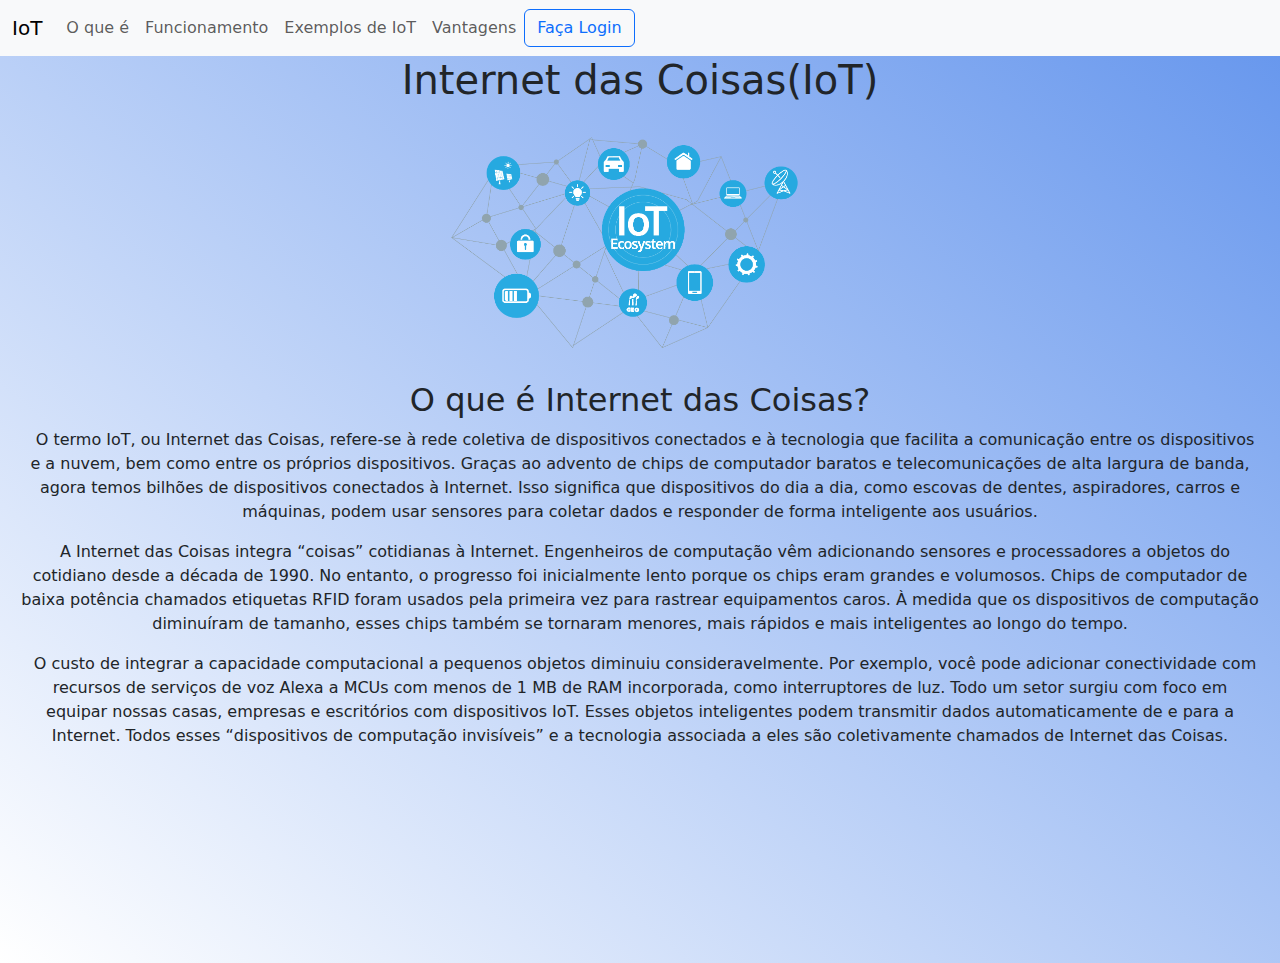
<file: index.html>
<!DOCTYPE html>
<html lang="pt-br">
<head>
    <meta charset="UTF-8">
    <meta http-equiv="X-UA-Compatible" content="IE=edge">
    <meta name="viewport" content="width=device-width, initial-scale=1.0">

    <!--CSS-->
    <link rel="stylesheet" href="bootstrap-5.3.0-alpha1-dist/css/estilo.css">
    <link rel="stylesheet" href="bootstrap-5.3.0-alpha1-dist/css/bootstrap.css">
    <link rel="stylesheet" href="bootstrap-5.3.0-alpha1-dist/css/bootstrap-reboot.css">
    <link rel="stylesheet" href="bootstrap-5.3.0-alpha1-dist/js/bootstrap.js">

    <!--Fontes-->
    <link href="https://fonts.googleapis.com/css2?family=Rajdhani&display=swap" rel="stylesheet">
    <title>Internet das Coisas</title>
</head>
<body>

    <nav class="navbar navbar-expand-lg bg-body-tertiary">
        <div class="container-fluid">
            <a class="navbar-brand" href="javascript:void(0);" onclick="index();">IoT</a>
          <button class="navbar-toggler" type="button" data-bs-toggle="collapse" data-bs-target="#navbarNav" aria-controls="navbarNav" aria-expanded="false" aria-label="Toggle navigation">
            <span class="navbar-toggler-icon"></span>
          </button>
          <div class="collapse navbar-collapse" id="navbarNav">
            <ul class="navbar-nav">
              <li class="nav-item">
                <a class="nav-link" href="javascript:void(0);" aria-current="page" onclick="sobre();">O que é<span class="sr-only"></span></a>
              </li>
              <li class="nav-item">
                <a class="nav-link" href="javascript:void(0);" onclick="funcionamento();">Funcionamento<span class="sr-only"></span></a>
              </li>
              <li class="nav-item">
                <a class="nav-link" href="javascript:void(0);" onclick="exemplos();">Exemplos de IoT<span class="sr-only"></span></a>
              </li>
              <li class="nav-item">
                <a class="nav-link" href="javascript:void(0);" onclick="vantagens();">Vantagens<span class="sr-only"></span></a>
              </li>
            </ul>
            <form class="form-inline my-2 my-lg-0">
                <a class="btn btn-outline-primary" href="javascript:void(0);" onclick="login();" role="button">Faça Login</a>           
            </form>
          </div>
        </div>
      </nav>

      <h1>Internet das Coisas(IoT)</h1>

      <figure>
        <img class="logo" src="img/IoT_principal.png" alt="Imagem Esquema Iot">
      </figure>

      <h2>O que é Internet das Coisas?</h2>

      <p class="home">O termo IoT, ou Internet das Coisas, refere-se à rede coletiva de dispositivos conectados e à tecnologia que facilita a comunicação entre os dispositivos e a nuvem, bem como entre os próprios dispositivos. Graças ao advento de chips de computador baratos e telecomunicações de alta largura de banda, agora temos bilhões de dispositivos conectados à Internet. Isso significa que dispositivos do dia a dia, como escovas de dentes, aspiradores, carros e máquinas, podem usar sensores para coletar dados e responder de forma inteligente aos usuários.</p>
      <p class="home">A Internet das Coisas integra “coisas” cotidianas à Internet. Engenheiros de computação vêm adicionando sensores e processadores a objetos do cotidiano desde a década de 1990. No entanto, o progresso foi inicialmente lento porque os chips eram grandes e volumosos. Chips de computador de baixa potência chamados etiquetas RFID foram usados pela primeira vez para rastrear equipamentos caros. À medida que os dispositivos de computação diminuíram de tamanho, esses chips também se tornaram menores, mais rápidos e mais inteligentes ao longo do tempo.</p>
      <p class="home">O custo de integrar a capacidade computacional a pequenos objetos diminuiu consideravelmente. Por exemplo, você pode adicionar conectividade com recursos de serviços de voz Alexa a MCUs com menos de 1 MB de RAM incorporada, como interruptores de luz. Todo um setor surgiu com foco em equipar nossas casas, empresas e escritórios com dispositivos IoT. Esses objetos inteligentes podem transmitir dados automaticamente de e para a Internet. Todos esses “dispositivos de computação invisíveis” e a tecnologia associada a eles são coletivamente chamados de Internet das Coisas.</p>

      <script src="bootstrap-5.3.0-alpha1-dist/js/code.js"></script>

</body>
</html>
</file>
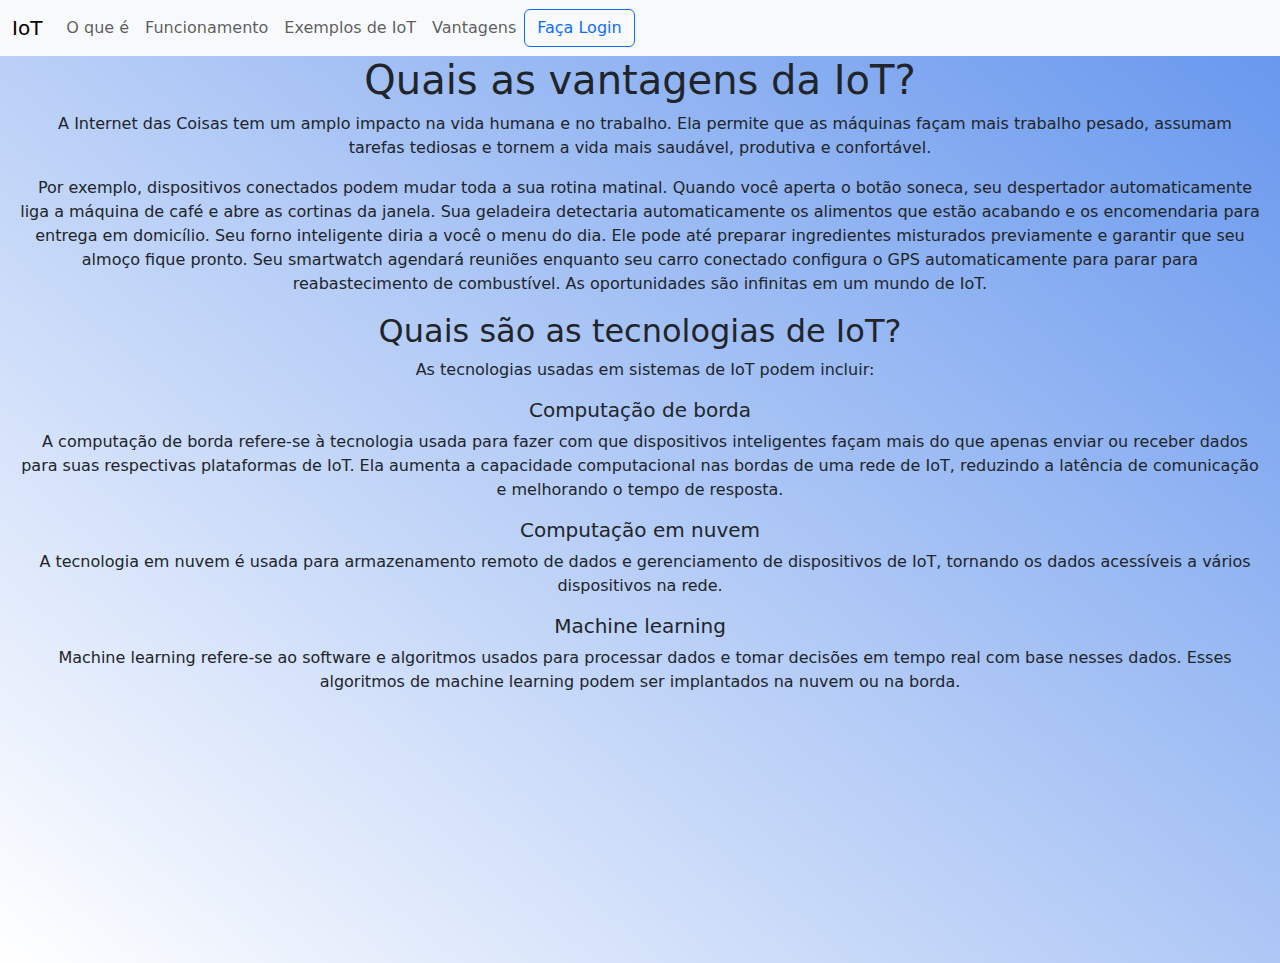
<file: beneficios.html>
<!DOCTYPE html>
<html lang="pt-br">
<head>
    <meta charset="UTF-8">
    <meta http-equiv="X-UA-Compatible" content="IE=edge">
    <meta name="viewport" content="width=device-width, initial-scale=1.0">

    <!--CSS-->
    <link rel="stylesheet" href="bootstrap-5.3.0-alpha1-dist/css/estilo.css">
    <link rel="stylesheet" href="bootstrap-5.3.0-alpha1-dist/css/bootstrap.css">
    <link rel="stylesheet" href="bootstrap-5.3.0-alpha1-dist/css/bootstrap-reboot.css">
    <link rel="stylesheet" href="bootstrap-5.3.0-alpha1-dist/js/bootstrap.js">

    <!--Fontes-->
    <link rel="preconnect" href="https://fonts.googleapis.com">
    <link rel="preconnect" href="https://fonts.gstatic.com" crossorigin>
    <link href="https://fonts.googleapis.com/css2?family=Rajdhani&display=swap" rel="stylesheet">
    <title>Internet das Coisas</title>
</head>
<body>

    <nav class="navbar navbar-expand-lg bg-body-tertiary">
        <div class="container-fluid">
            <a class="navbar-brand" href="javascript:void(0);" onclick="index();">IoT</a>
          <button class="navbar-toggler" type="button" data-bs-toggle="collapse" data-bs-target="#navbarNav" aria-controls="navbarNav" aria-expanded="false" aria-label="Toggle navigation">
            <span class="navbar-toggler-icon"></span>
          </button>
          <div class="collapse navbar-collapse" id="navbarNav">
            <ul class="navbar-nav">
              <li class="nav-item">
                <a class="nav-link" href="javascript:void(0);" aria-current="page" onclick="sobre();">O que é<span class="sr-only"></span></a>
              </li>
              <li class="nav-item">
                <a class="nav-link" href="javascript:void(0);" onclick="funcionamento();">Funcionamento<span class="sr-only"></span></a>
              </li>
              <li class="nav-item">
                <a class="nav-link" href="javascript:void(0);" onclick="exemplos();">Exemplos de IoT<span class="sr-only"></span></a>
              </li>
              <li class="nav-item">
                <a class="nav-link" href="javascript:void(0);" onclick="vantagens();">Vantagens<span class="sr-only"></span></a>
              </li>
            </ul>
            <form class="form-inline my-2 my-lg-0">
                <a class="btn btn-outline-primary" href="javascript:void(0);" onclick="login();" role="button">Faça Login</a>           
            </form>
          </div>
        </div>
      </nav>

      <script src="bootstrap-5.3.0-alpha1-dist/js/code.js"></script>

      <h1>Quais as vantagens da IoT?</h1>
      <p class="home">A Internet das Coisas tem um amplo impacto na vida humana e no trabalho. Ela permite que as máquinas façam mais trabalho pesado, assumam tarefas tediosas e tornem a vida mais saudável, produtiva e confortável.</p>
      <p class="home">Por exemplo, dispositivos conectados podem mudar toda a sua rotina matinal. Quando você aperta o botão soneca, seu despertador automaticamente liga a máquina de café e abre as cortinas da janela. Sua geladeira detectaria automaticamente os alimentos que estão acabando e os encomendaria para entrega em domicílio. Seu forno inteligente diria a você o menu do dia. Ele pode até preparar ingredientes misturados previamente e garantir que seu almoço fique pronto. Seu smartwatch agendará reuniões enquanto seu carro conectado configura o GPS automaticamente para parar para reabastecimento de combustível. As oportunidades são infinitas em um mundo de IoT.</p>
      
      <h2>Quais são as tecnologias de IoT?</h2>
      <p class="home">As tecnologias usadas em sistemas de IoT podem incluir: </p>

      <h5>Computação de borda</h4>
      <p class="home">A computação de borda refere-se à tecnologia usada para fazer com que dispositivos inteligentes façam mais do que apenas enviar ou receber dados para suas respectivas plataformas de IoT. Ela aumenta a capacidade computacional nas bordas de uma rede de IoT, reduzindo a latência de comunicação e melhorando o tempo de resposta.</p>

      <h5>Computação em nuvem</h4>
      <p class="home">A tecnologia em nuvem é usada para armazenamento remoto de dados e gerenciamento de dispositivos de IoT, tornando os dados acessíveis a vários dispositivos na rede.</p>

      <h5>Machine learning</h4>
      <p class="home">Machine learning refere-se ao software e algoritmos usados para processar dados e tomar decisões em tempo real com base nesses dados. Esses algoritmos de machine learning podem ser implantados na nuvem ou na borda.</p>

</body>
</html>
</file>
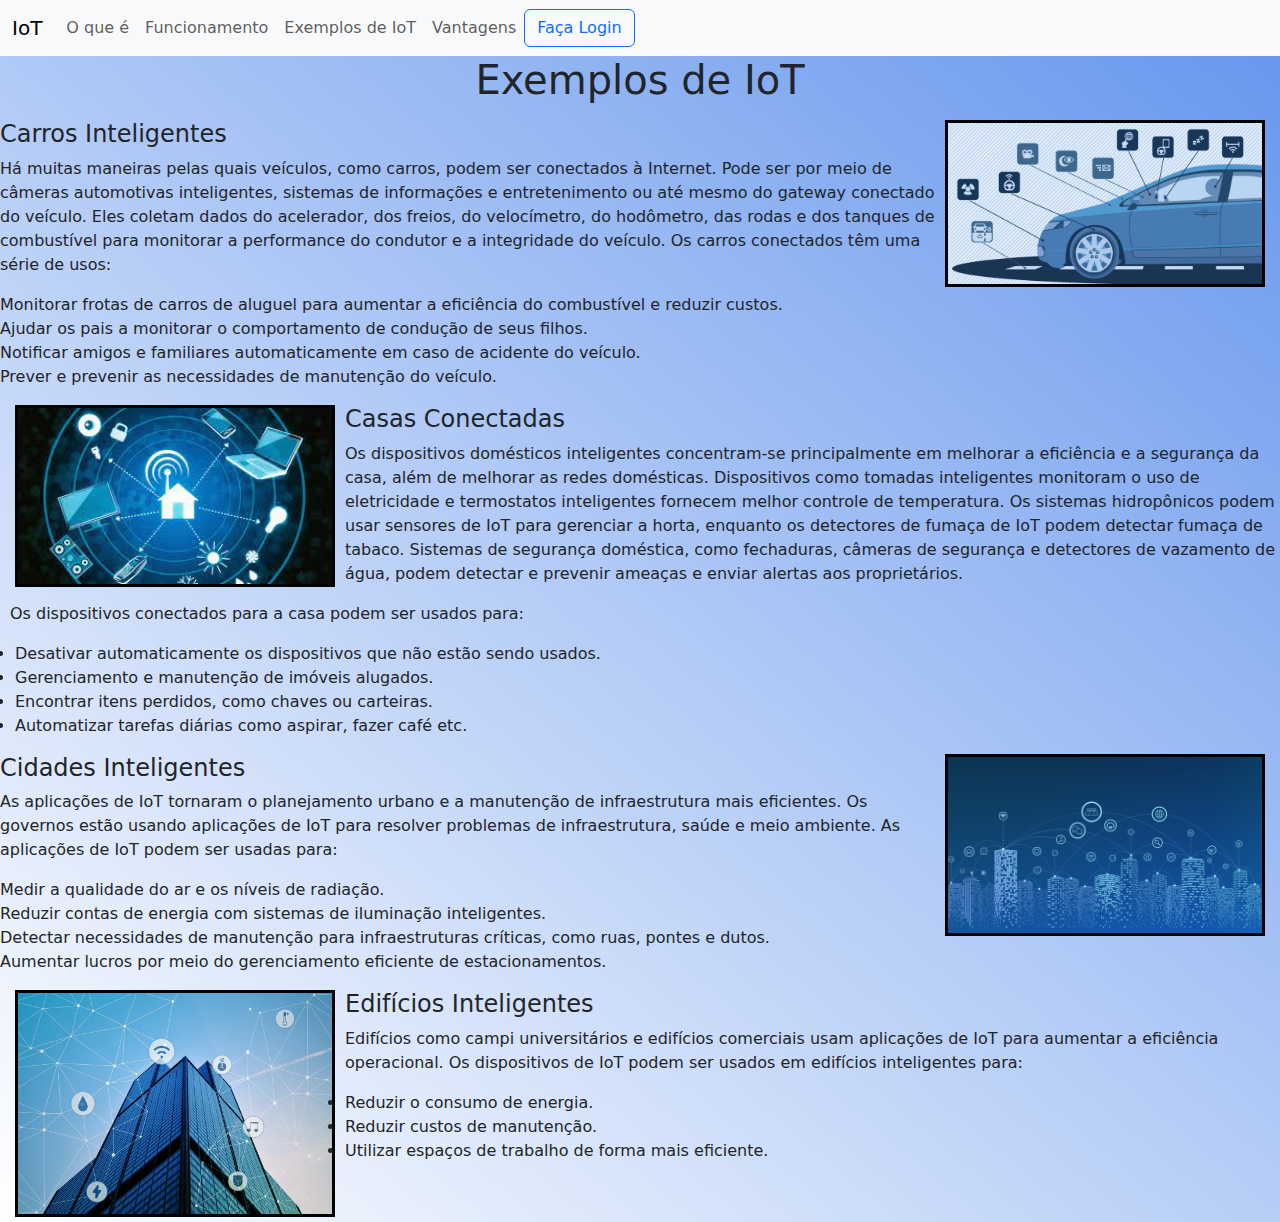
<file: exemplos.html>
<!DOCTYPE html>
<html lang="pt-br">
<head>
    <meta charset="UTF-8">
    <meta http-equiv="X-UA-Compatible" content="IE=edge">
    <meta name="viewport" content="width=device-width, initial-scale=1.0">

    <!--CSS-->
    <link rel="stylesheet" href="bootstrap-5.3.0-alpha1-dist/css/estilo.css">
    <link rel="stylesheet" href="bootstrap-5.3.0-alpha1-dist/css/bootstrap.css">
    <link rel="stylesheet" href="bootstrap-5.3.0-alpha1-dist/css/bootstrap-reboot.css">
    <link rel="stylesheet" href="bootstrap-5.3.0-alpha1-dist/js/bootstrap.js">

    <!--Fontes-->
    <link rel="preconnect" href="https://fonts.googleapis.com">
    <link rel="preconnect" href="https://fonts.gstatic.com" crossorigin>
    <link href="https://fonts.googleapis.com/css2?family=Rajdhani&display=swap" rel="stylesheet">
    <title>Internet das Coisas</title>
</head>
<body>

    <nav class="navbar navbar-expand-lg bg-body-tertiary">
        <div class="container-fluid">
            <a class="navbar-brand" href="javascript:void(0);" onclick="index();">IoT</a>
          <button class="navbar-toggler" type="button" data-bs-toggle="collapse" data-bs-target="#navbarNav" aria-controls="navbarNav" aria-expanded="false" aria-label="Toggle navigation">
            <span class="navbar-toggler-icon"></span>
          </button>
          <div class="collapse navbar-collapse" id="navbarNav">
            <ul class="navbar-nav">
              <li class="nav-item">
                <a class="nav-link" href="javascript:void(0);" aria-current="page" onclick="sobre();">O que é<span class="sr-only"></span></a>
              </li>
              <li class="nav-item">
                <a class="nav-link" href="javascript:void(0);" onclick="funcionamento();">Funcionamento<span class="sr-only"></span></a>
              </li>
              <li class="nav-item">
                <a class="nav-link" href="javascript:void(0);" onclick="exemplos();">Exemplos de IoT<span class="sr-only"></span></a>
              </li>
              <li class="nav-item">
                <a class="nav-link" href="javascript:void(0);" onclick="vantagens();">Vantagens<span class="sr-only"></span></a>
              </li>
            </ul>
            <form class="form-inline my-2 my-lg-0">
                <a class="btn btn-outline-primary" href="javascript:void(0);" onclick="login();" role="button">Faça Login</a>           
            </form>
          </div>
        </div>
      </nav>

      <h1>Exemplos de IoT</h1>

      <div>
        <figure><img class="exemplo1" src="img/carros_conectados.png" alt=""></figure>
            <h4>Carros Inteligentes</h4>
                <p class="ex1">Há muitas maneiras pelas quais veículos, como carros, podem ser conectados à Internet. Pode ser por meio de câmeras automotivas inteligentes, sistemas de informações e entretenimento ou até mesmo do gateway conectado do veículo. Eles coletam dados do acelerador, dos freios, do velocímetro, do hodômetro, das rodas e dos tanques de combustível para monitorar a performance do condutor e a integridade do veículo. Os carros conectados têm uma série de usos:</p>
                    <li class="linha1">Monitorar frotas de carros de aluguel para aumentar a eficiência do combustível e reduzir custos.</li>
                    <li class="linha1">Ajudar os pais a monitorar o comportamento de condução de seus filhos.</li>
                    <li class="linha1">Notificar amigos e familiares automaticamente em caso de acidente do veículo.</li>
                    <li class="linha1">Prever e prevenir as necessidades de manutenção do veículo.</li>
      </div>

      <div>
        <figure><img class="exemplo2" src="img/residencias.jfif" alt=""></figure>
            <h4>Casas Conectadas</h4>
                <p class="ex2">Os dispositivos domésticos inteligentes concentram-se principalmente em melhorar a eficiência e a segurança da casa, além de melhorar as redes domésticas. Dispositivos como tomadas inteligentes monitoram o uso de eletricidade e termostatos inteligentes fornecem melhor controle de temperatura. Os sistemas hidropônicos podem usar sensores de IoT para gerenciar a horta, enquanto os detectores de fumaça de IoT podem detectar fumaça de tabaco. Sistemas de segurança doméstica, como fechaduras, câmeras de segurança e detectores de vazamento de água, podem detectar e prevenir ameaças e enviar alertas aos proprietários.</p>
                <p class="ex2">Os dispositivos conectados para a casa podem ser usados para:</p>
                    <li class="linha2">Desativar automaticamente os dispositivos que não estão sendo usados.</li>
                    <li class="linha2">Gerenciamento e manutenção de imóveis alugados.</li>
                    <li class="linha2">Encontrar itens perdidos, como chaves ou carteiras.</li>
                    <li class="linha2">Automatizar tarefas diárias como aspirar, fazer café etc.</li>
      </div>

      <div>
        <figure><img class="exemplo1" src="img/cidades.jpg" alt=""></figure>
            <h4>Cidades Inteligentes</h4>
                <p class="ex1">As aplicações de IoT tornaram o planejamento urbano e a manutenção de infraestrutura mais eficientes. Os governos estão usando aplicações de IoT para resolver problemas de infraestrutura, saúde e meio ambiente. As aplicações de IoT podem ser usadas para:</p>
                    <li class="linha1">Medir a qualidade do ar e os níveis de radiação.</li>
                    <li class="linha1">Reduzir contas de energia com sistemas de iluminação inteligentes.</li>
                    <li class="linha1">Detectar necessidades de manutenção para infraestruturas críticas, como ruas, pontes e dutos.</li>
                    <li class="linha1">Aumentar lucros por meio do gerenciamento eficiente de estacionamentos.</li>
      </div>

      <div>
        <figure><img class="exemplo2" src="img/edificios.jpg" alt=""></figure>
            <h4>Edifícios Inteligentes</h4>
                <p class="ex2">Edifícios como campi universitários e edifícios comerciais usam aplicações de IoT para aumentar a eficiência operacional. Os dispositivos de IoT podem ser usados em edifícios inteligentes para:</p>
                    <li class="linha2">Reduzir o consumo de energia.</li>
                    <li class="linha2">Reduzir custos de manutenção.</li>
                    <li class="linha2">Utilizar espaços de trabalho de forma mais eficiente.</li>
      </div>

      <script src="bootstrap-5.3.0-alpha1-dist/js/code.js"></script>

</body>
</html>
</file>
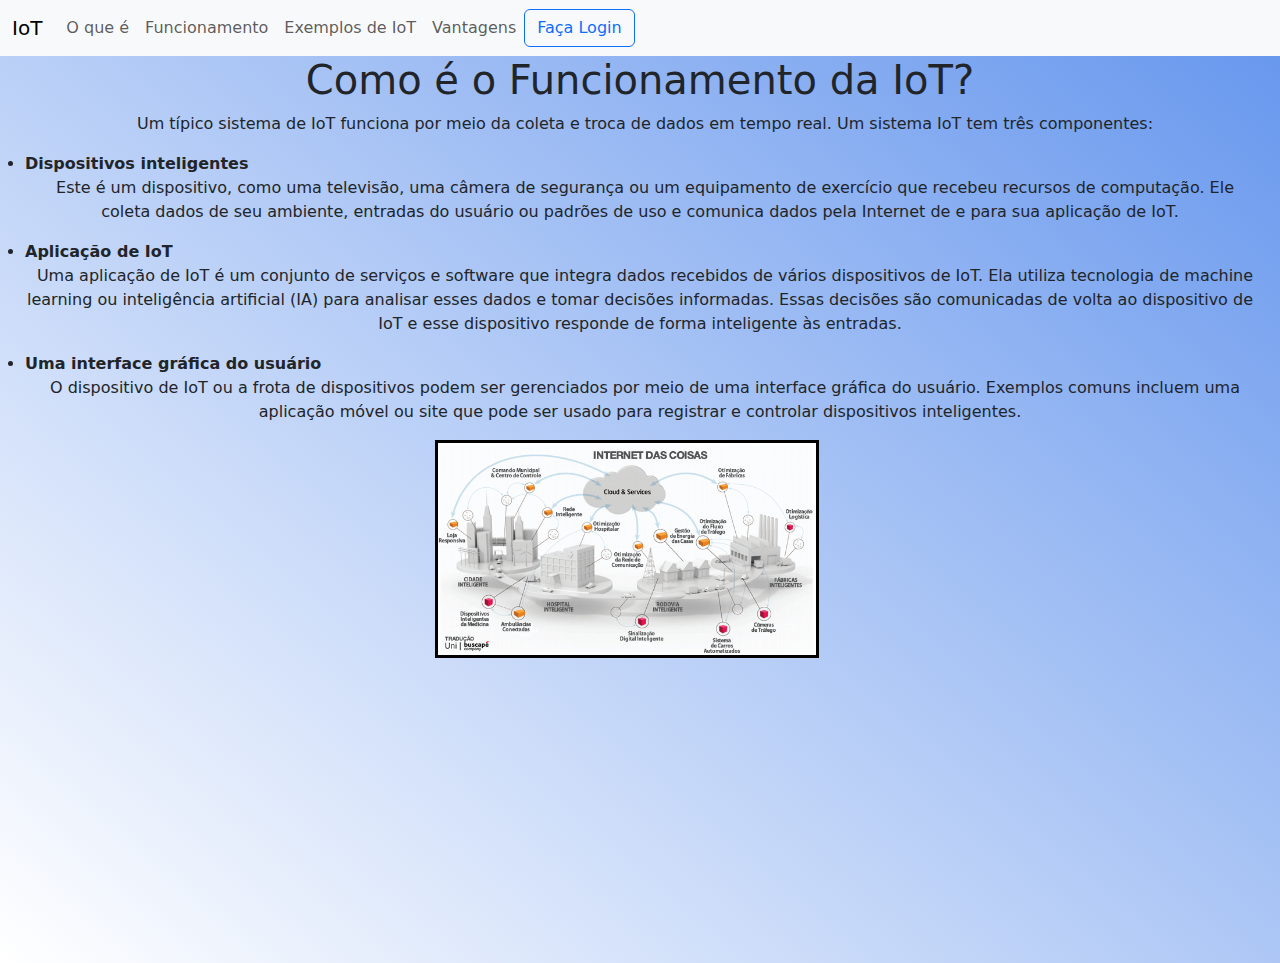
<file: funcionamento.html>
<!DOCTYPE html>
<html lang="pt-br">
<head>
    <meta charset="UTF-8">
    <meta http-equiv="X-UA-Compatible" content="IE=edge">
    <meta name="viewport" content="width=device-width, initial-scale=1.0">

    <!--CSS-->
    <link rel="stylesheet" href="bootstrap-5.3.0-alpha1-dist/css/estilo.css">
    <link rel="stylesheet" href="bootstrap-5.3.0-alpha1-dist/css/bootstrap.css">
    <link rel="stylesheet" href="bootstrap-5.3.0-alpha1-dist/css/bootstrap-reboot.css">
    <link rel="stylesheet" href="bootstrap-5.3.0-alpha1-dist/js/bootstrap.js">

    <!--Fontes-->
    <link rel="preconnect" href="https://fonts.googleapis.com">
    <link rel="preconnect" href="https://fonts.gstatic.com" crossorigin>
    <link href="https://fonts.googleapis.com/css2?family=Rajdhani&display=swap" rel="stylesheet">
    <title>Internet das Coisas</title>
</head>
<body>

    <nav class="navbar navbar-expand-lg bg-body-tertiary">
        <div class="container-fluid">
            <a class="navbar-brand" href="javascript:void(0);" onclick="index();">IoT</a>
          <button class="navbar-toggler" type="button" data-bs-toggle="collapse" data-bs-target="#navbarNav" aria-controls="navbarNav" aria-expanded="false" aria-label="Toggle navigation">
            <span class="navbar-toggler-icon"></span>
          </button>
          <div class="collapse navbar-collapse" id="navbarNav">
            <ul class="navbar-nav">
              <li class="nav-item">
                <a class="nav-link" href="javascript:void(0);" aria-current="page" onclick="sobre();">O que é<span class="sr-only"></span></a>
              </li>
              <li class="nav-item">
                <a class="nav-link" href="javascript:void(0);" onclick="funcionamento();">Funcionamento<span class="sr-only"></span></a>
              </li>
              <li class="nav-item">
                <a class="nav-link" href="javascript:void(0);" onclick="exemplos();">Exemplos de IoT<span class="sr-only"></span></a>
              </li>
              <li class="nav-item">
                <a class="nav-link" href="javascript:void(0);" onclick="vantagens();">Vantagens<span class="sr-only"></span></a>
              </li>
            </ul>
            <form class="form-inline my-2 my-lg-0">
                <a class="btn btn-outline-primary" href="javascript:void(0);" onclick="login();" role="button">Faça Login</a>           
            </form>
          </div>
        </div>
      </nav>

      <h1>Como é o Funcionamento da IoT?</h1>
      <p class="home">Um típico sistema de IoT funciona por meio da coleta e troca de dados em tempo real. Um sistema IoT tem três componentes:</p>

      <li class="topico">Dispositivos inteligentes</li>
      <p class="home">Este é um dispositivo, como uma televisão, uma câmera de segurança ou um equipamento de exercício que recebeu recursos de computação. Ele coleta dados de seu ambiente, entradas do usuário ou padrões de uso e comunica dados pela Internet de e para sua aplicação de IoT.</p>

      <li class="topico">Aplicação de IoT</li>
      <p class="home">Uma aplicação de IoT é um conjunto de serviços e software que integra dados recebidos de vários dispositivos de IoT. Ela utiliza tecnologia de machine learning ou inteligência artificial (IA) para analisar esses dados e tomar decisões informadas. Essas decisões são comunicadas de volta ao dispositivo de IoT e esse dispositivo responde de forma inteligente às entradas. </p>

      <li class="topico">Uma interface gráfica do usuário</li>
      <p class="home">O dispositivo de IoT ou a frota de dispositivos podem ser gerenciados por meio de uma interface gráfica do usuário. Exemplos comuns incluem uma aplicação móvel ou site que pode ser usado para registrar e controlar dispositivos inteligentes. </p>

      <figure>
        <img class="secun" src="img/IoT_esquema.png" alt="">
      </figure>

      <script src="bootstrap-5.3.0-alpha1-dist/js/code.js"></script>

</body>
</html>
</file>
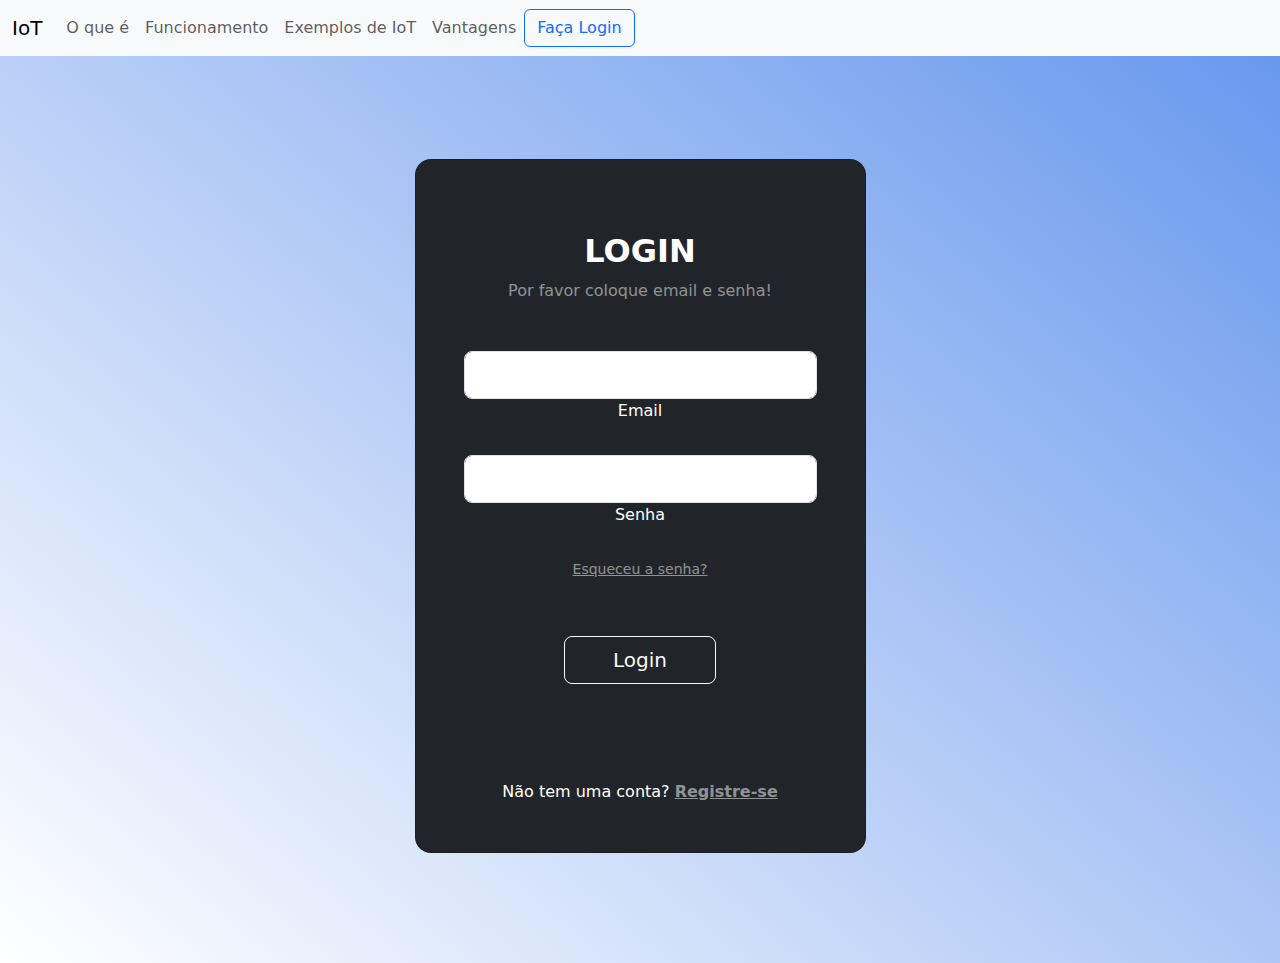
<file: login.html>
<!DOCTYPE html>
<html lang="pt-br">
<head>
    <meta charset="UTF-8">
    <meta http-equiv="X-UA-Compatible" content="IE=edge">
    <meta name="viewport" content="width=device-width, initial-scale=1.0">

    <!--CSS-->
    <link rel="stylesheet" href="bootstrap-5.3.0-alpha1-dist/css/estilo.css">
    <link rel="stylesheet" href="bootstrap-5.3.0-alpha1-dist/css/bootstrap.css">
    <link rel="stylesheet" href="bootstrap-5.3.0-alpha1-dist/css/bootstrap-reboot.css">
    <link rel="stylesheet" href="bootstrap-5.3.0-alpha1-dist/js/bootstrap.js">

    <!--Fontes-->
    <link rel="preconnect" href="https://fonts.googleapis.com">
    <link rel="preconnect" href="https://fonts.gstatic.com" crossorigin>
    <link href="https://fonts.googleapis.com/css2?family=Rajdhani&display=swap" rel="stylesheet">
    <title>Internet das Coisas</title>
</head>
<body>

    <nav class="navbar navbar-expand-lg bg-body-tertiary">
        <div class="container-fluid">
            <a class="navbar-brand" href="javascript:void(0);" onclick="index();">IoT</a>
          <button class="navbar-toggler" type="button" data-bs-toggle="collapse" data-bs-target="#navbarNav" aria-controls="navbarNav" aria-expanded="false" aria-label="Toggle navigation">
            <span class="navbar-toggler-icon"></span>
          </button>
          <div class="collapse navbar-collapse" id="navbarNav">
            <ul class="navbar-nav">
              <li class="nav-item">
                <a class="nav-link" href="javascript:void(0);" aria-current="page" onclick="sobre();">O que é<span class="sr-only"></span></a>
              </li>
              <li class="nav-item">
                <a class="nav-link" href="javascript:void(0);" onclick="funcionamento();">Funcionamento<span class="sr-only"></span></a>
              </li>
              <li class="nav-item">
                <a class="nav-link" href="javascript:void(0);" onclick="exemplos();">Exemplos de IoT<span class="sr-only"></span></a>
              </li>
              <li class="nav-item">
                <a class="nav-link" href="javascript:void(0);" onclick="vantagens();">Vantagens<span class="sr-only"></span></a>
              </li>
            </ul>
            <form class="form-inline my-2 my-lg-0">
                <a class="btn btn-outline-primary" href="javascript:void(0);" onclick="login();" role="button">Faça Login</a>           
            </form>
          </div>
        </div>
      </nav>

    <section class="vh-100 gradient-custom">
        <div class="container py-5 h-100">
          <div class="row d-flex justify-content-center align-items-center h-100">
            <div class="col-12 col-md-8 col-lg-6 col-xl-5">
              <div class="card bg-dark text-white" style="border-radius: 1rem;">
                <div class="card-body p-5 text-center">
      
                  <div class="mb-md-5 mt-md-4 pb-5">
      
                    <h2 class="fw-bold mb-2 text-uppercase">Login</h2>
                    <p class="text-white-50 mb-5">Por favor coloque email e senha!</p>
      
                    <div class="form-outline form-white mb-4">
                      <input type="email" id="typeEmailX" class="form-control form-control-lg" />
                      <label class="form-label" for="typeEmailX">Email</label>
                    </div>
      
                    <div class="form-outline form-white mb-4">
                      <input type="password" id="typePasswordX" class="form-control form-control-lg" />
                      <label class="form-label" for="typePasswordX">Senha</label>
                    </div>
      
                    <p class="small mb-5 pb-lg-2"><a class="text-white-50" href="#!">Esqueceu a senha?</a></p>
      
                    <button class="btn btn-outline-light btn-lg px-5" type="submit">Login</button>
      
                  </div>
      
                  <div>
                    <p class="mb-0">Não tem uma conta? <a href="#!" class="text-white-50 fw-bold">Registre-se</a>
                    </p>
                  </div>
      
                </div>
              </div>
            </div>
          </div>
        </div>
      </section>

</body>    

<script src="bootstrap-5.3.0-alpha1-dist/js/code.js"></script>

</html>
</file>
<file: bootstrap-5.3.0-alpha1-dist/css/estilo.css>
body{
    font-family: 'Rajdhani', sans-serif;
    background-image: linear-gradient(40deg, #fff, CornflowerBlue);
    height: 107vh;
    color: white;
    text-align: center;
}

h1{
    text-align: center;
}

.logo{
    width: 30%;
    height: 30%;
    margin-left: 34%;
}

h2{
    text-align: center;
}

.home{
    text-align: center;
    margin-left: 20px;
    margin-right: 20px;
    text-justify: inter-word;
    text-indent: 10px;
}

.secun{
    width: 30%;
    height: 30%;
    margin-left: 34%;
    border: 3px solid black;

}

.topico{
    font-weight: bold;
    margin-left: 25px;
}

.exemplo1{
    width: 25%;
    height: 25%;
    float: right;
    margin-right: 15px;
    margin-left: 5px;
    border: 3px solid black;
}

.exemplo2{
    width: 25%;
    height: 25%;
    float: left;
    margin-left: 15px;
    margin-bottom: 5px;
    margin-right: 10px;
    border: 3px solid black;
}

.ex1{
    margin-right: 10px;
}

.ex2{
    margin-left: 10px;
}

.linha1{
    margin-right: 15px;
}

.linha2{
    margin-left: 15px;
}

h5{
    text-align: center;
}
</file>
